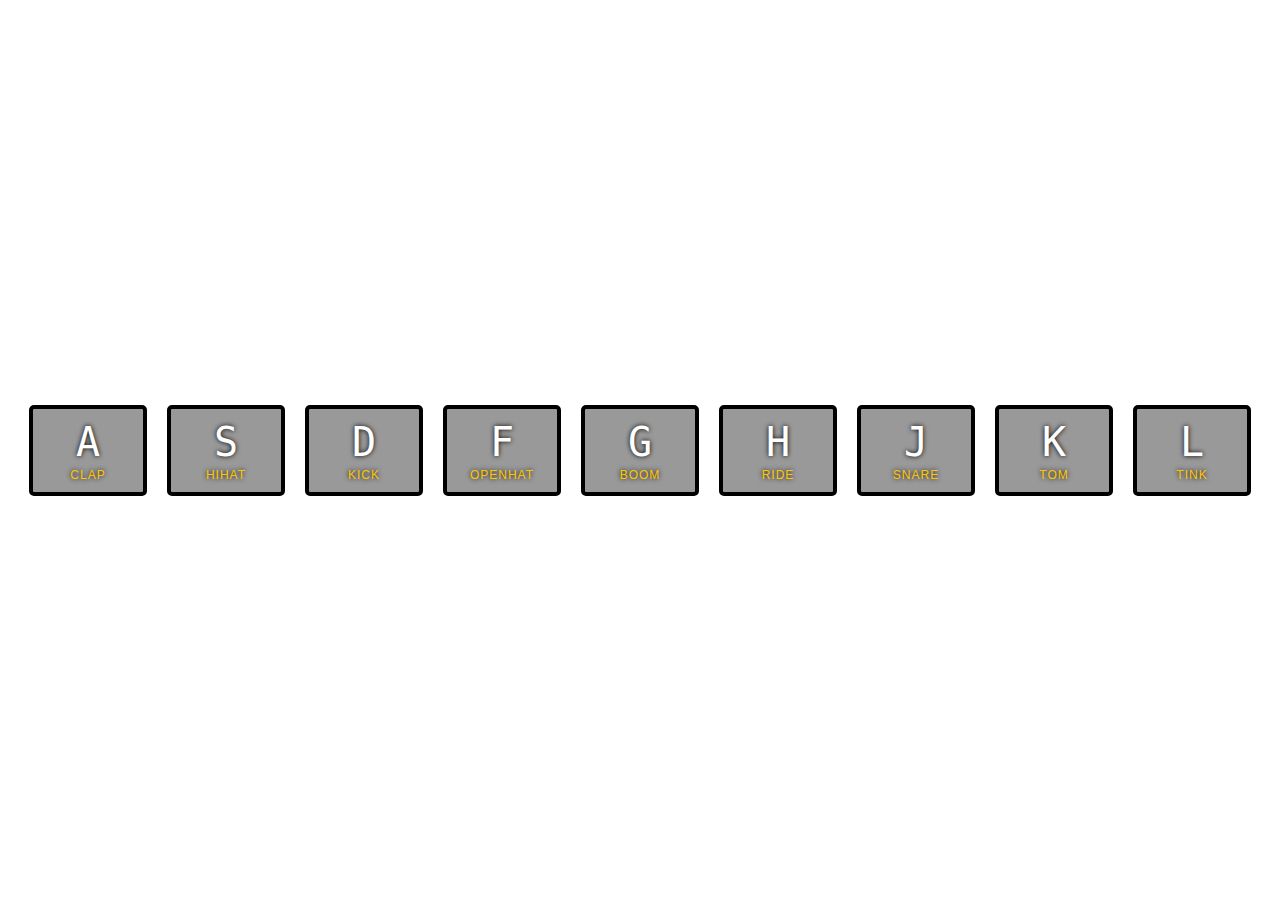
<file: 01 - JavaScript Drum Kit/mine/index.html>
<!DOCTYPE html>
<html lang="en">

<head>
    <meta charset="UTF-8">
    <title>JS Drum Kit</title>
    <link rel="stylesheet" href="style.css">
</head>

<body>
    <div class="keys">
        <div data-key="65" class="key">
            <kbd>A</kbd>
            <span class="sound">clap</span>
        </div>
        <div data-key="83" class="key">
            <kbd>S</kbd>
            <span class="sound">hihat</span>
        </div>
        <div data-key="68" class="key">
            <kbd>D</kbd>
            <span class="sound">kick</span>
        </div>
        <div data-key="70" class="key">
            <kbd>F</kbd>
            <span class="sound">openhat</span>
        </div>
        <div data-key="71" class="key">
            <kbd>G</kbd>
            <span class="sound">boom</span>
        </div>
        <div data-key="72" class="key">
            <kbd>H</kbd>
            <span class="sound">ride</span>
        </div>
        <div data-key="74" class="key">
            <kbd>J</kbd>
            <span class="sound">snare</span>
        </div>
        <div data-key="75" class="key">
            <kbd>K</kbd>
            <span class="sound">tom</span>
        </div>
        <div data-key="76" class="key">
            <kbd>L</kbd>
            <span class="sound">tink</span>
        </div>
    </div>

    <audio data-key="65" src="sounds/clap.wav"></audio>
    <audio data-key="83" src="sounds/hihat.wav"></audio>
    <audio data-key="68" src="sounds/kick.wav"></audio>
    <audio data-key="70" src="sounds/openhat.wav"></audio>
    <audio data-key="71" src="sounds/boom.wav"></audio>
    <audio data-key="72" src="sounds/ride.wav"></audio>
    <audio data-key="74" src="sounds/snare.wav"></audio>
    <audio data-key="75" src="sounds/tom.wav"></audio>
    <audio data-key="76" src="sounds/tink.wav"></audio>
    
    <script src="script.js"></script>
</body>

</html>
</file>
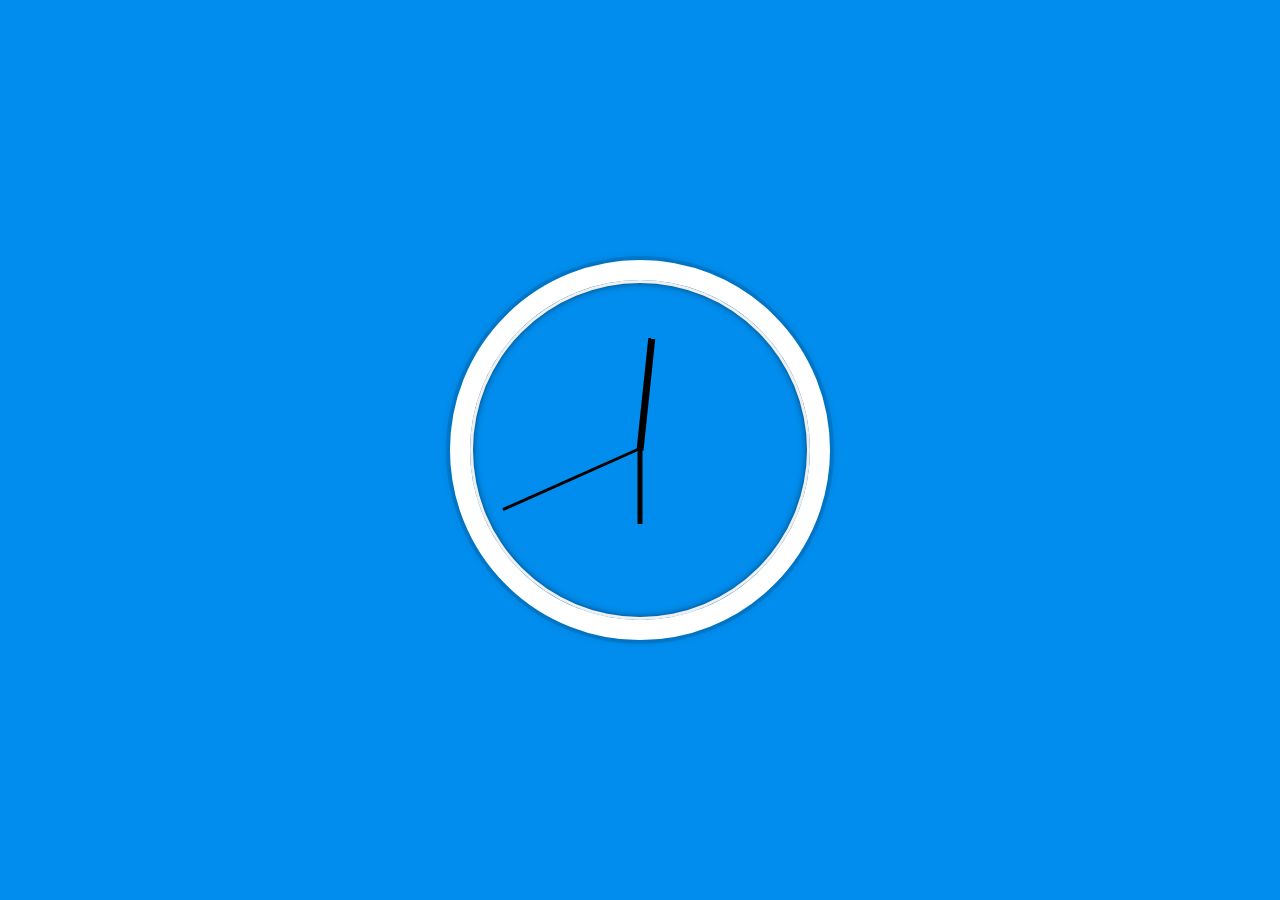
<file: 02 - JS and CSS Clock/mine/index.html>
<!DOCTYPE html>
<html lang="en">

<head>
    <meta charset="UTF-8">
    <title>JS + CSS Clock</title>
</head>

<body>


    <div class="clock">
        <div class="clock-face">
            <div class="hand hour-hand"></div>
            <div class="hand min-hand"></div>
            <div class="hand second-hand"></div>
        </div>
    </div>


    <style>
        html {
            background: #018DED url(http://unsplash.it/1500/1000?image=881&blur=50);
            background-size: cover;
            font-family: 'helvetica neue';
            text-align: center;
            font-size: 10px;
        }

        body {
            margin: 0;
            font-size: 2rem;
            display: flex;
            flex: 1;
            min-height: 100vh;
            align-items: center;
        }

        .clock {
            width: 30rem;
            height: 30rem;
            border: 20px solid white;
            border-radius: 50%;
            margin: 50px auto;
            position: relative;
            padding: 2rem;
            box-shadow: 0 0 0 4px rgba(0, 0, 0, 0.1),
            inset 0 0 0 3px #EFEFEF,
            inset 0 0 10px black,
            0 0 10px rgba(0, 0, 0, 0.2);
        }

        .clock-face {
            position: relative;
            width: 100%;
            height: 100%;
            transform: translateY(-3px);
            /* account for the height of the clock hands */
        }

        .hand {
            width: 50%;
            height: 3px;
            background: black;
            position: absolute;
            top: 50%;
            transform: rotate(90deg);
            transform-origin: right;
            transition: all .5s;
            transition-timing-function: cubic-bezier(0, 2.4, 1, 1);
        }

        .hand.hour-hand {
            background: linear-gradient(to left, black 50%, transparent 50%);
            height:5px;
        }
        
        .hand.min-hand {
            background: linear-gradient(to left, black 75%, transparent 75%);
            height:7px;
        }

        .removeTransition {
            transition: all 0s;
        }

    </style>

    <script>
        var hourHand = document.querySelector('.hour-hand'),
            minuteHand = document.querySelector('.min-hand'),
            secondHand = document.querySelector('.second-hand');

        function setClock() {
            var now = new Date(),
                second = now.getSeconds(),
                minute = now.getMinutes(),
                hour = now.getHours();
            var secondDeg = ((360 * second / 60)) + 90,
                minuteDeg = ((360 * minute / 60)) + 90,
                hourDeg = ((360 * hour / 12)) + 90;

            if (second == 0) {
                secondHand.classList.add("removeTransition");
            } else {
                secondHand.classList.remove("removeTransition");
            }
            secondHand.style.transform = `rotate(${secondDeg}deg)`;
            minuteHand.style.transform = `rotate(${minuteDeg}deg)`;
            hourHand.style.transform = `rotate(${hourDeg}deg)`;
        }

        setInterval(setClock, 1000);
        setClock();

    </script>
</body>

</html>
</file>
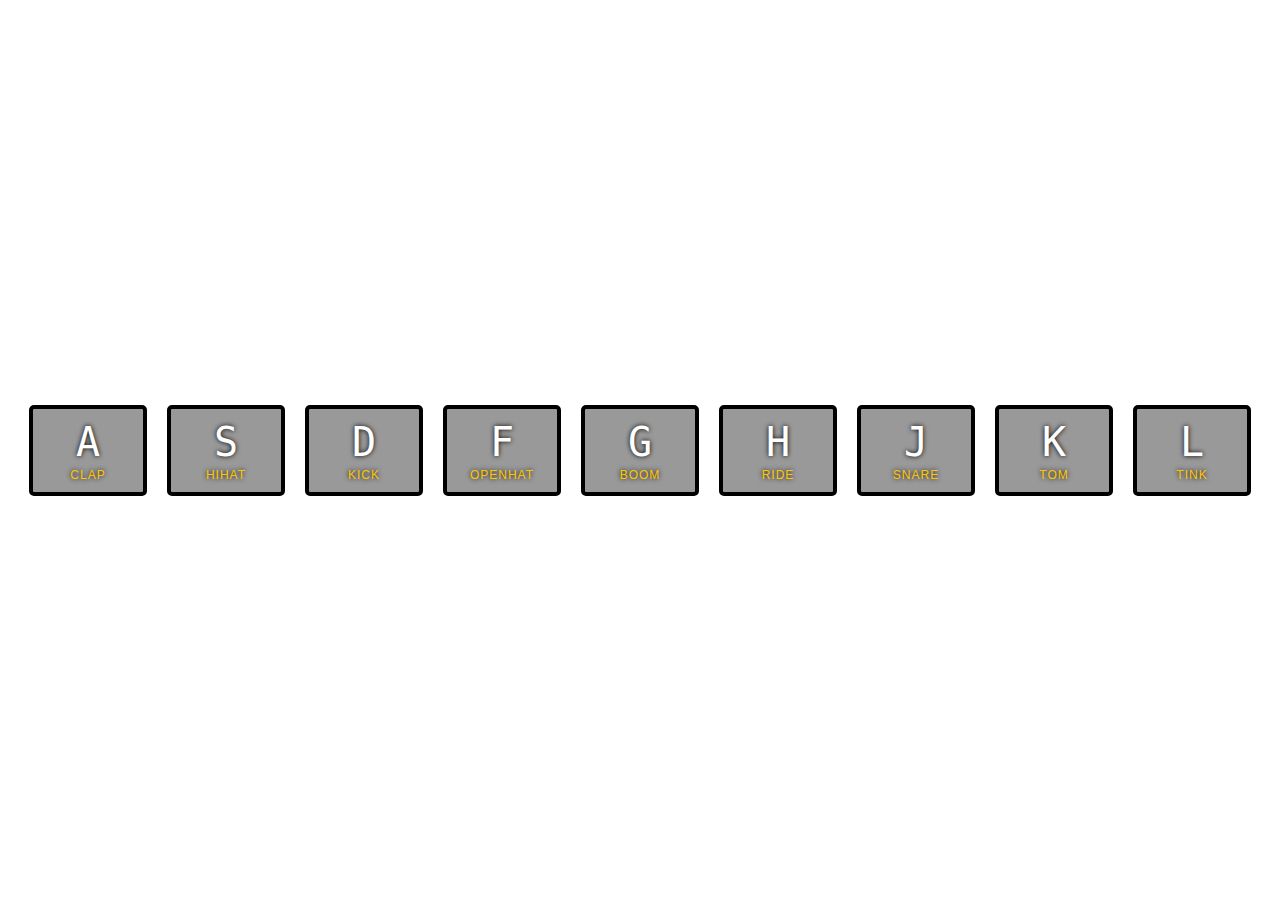
<file: 01 - JavaScript Drum Kit/origin/index-FINISHED.html>
<!DOCTYPE html>
<html lang="en">
<head>
  <meta charset="UTF-8">
  <title>JS Drum Kit</title>
  <link rel="stylesheet" href="style.css">
</head>
<body>


  <div class="keys">
    <div data-key="65" class="key">
      <kbd>A</kbd>
      <span class="sound">clap</span>
    </div>
    <div data-key="83" class="key">
      <kbd>S</kbd>
      <span class="sound">hihat</span>
    </div>
    <div data-key="68" class="key">
      <kbd>D</kbd>
      <span class="sound">kick</span>
    </div>
    <div data-key="70" class="key">
      <kbd>F</kbd>
      <span class="sound">openhat</span>
    </div>
    <div data-key="71" class="key">
      <kbd>G</kbd>
      <span class="sound">boom</span>
    </div>
    <div data-key="72" class="key">
      <kbd>H</kbd>
      <span class="sound">ride</span>
    </div>
    <div data-key="74" class="key">
      <kbd>J</kbd>
      <span class="sound">snare</span>
    </div>
    <div data-key="75" class="key">
      <kbd>K</kbd>
      <span class="sound">tom</span>
    </div>
    <div data-key="76" class="key">
      <kbd>L</kbd>
      <span class="sound">tink</span>
    </div>
  </div>

  <audio data-key="65" src="sounds/clap.wav"></audio>
  <audio data-key="83" src="sounds/hihat.wav"></audio>
  <audio data-key="68" src="sounds/kick.wav"></audio>
  <audio data-key="70" src="sounds/openhat.wav"></audio>
  <audio data-key="71" src="sounds/boom.wav"></audio>
  <audio data-key="72" src="sounds/ride.wav"></audio>
  <audio data-key="74" src="sounds/snare.wav"></audio>
  <audio data-key="75" src="sounds/tom.wav"></audio>
  <audio data-key="76" src="sounds/tink.wav"></audio>

<script>
  function removeTransition(e) {
    if (e.propertyName !== 'transform') return;
    e.target.classList.remove('playing');
  }

  function playSound(e) {
    const audio = document.querySelector(`audio[data-key="${e.keyCode}"]`);
    const key = document.querySelector(`div[data-key="${e.keyCode}"]`);
    if (!audio) return;

    key.classList.add('playing');
    audio.currentTime = 0;
    audio.play();
  }

  const keys = Array.from(document.querySelectorAll('.key'));
  keys.forEach(key => key.addEventListener('transitionend', removeTransition));
  window.addEventListener('keydown', playSound);
</script>


</body>
</html>
</file>
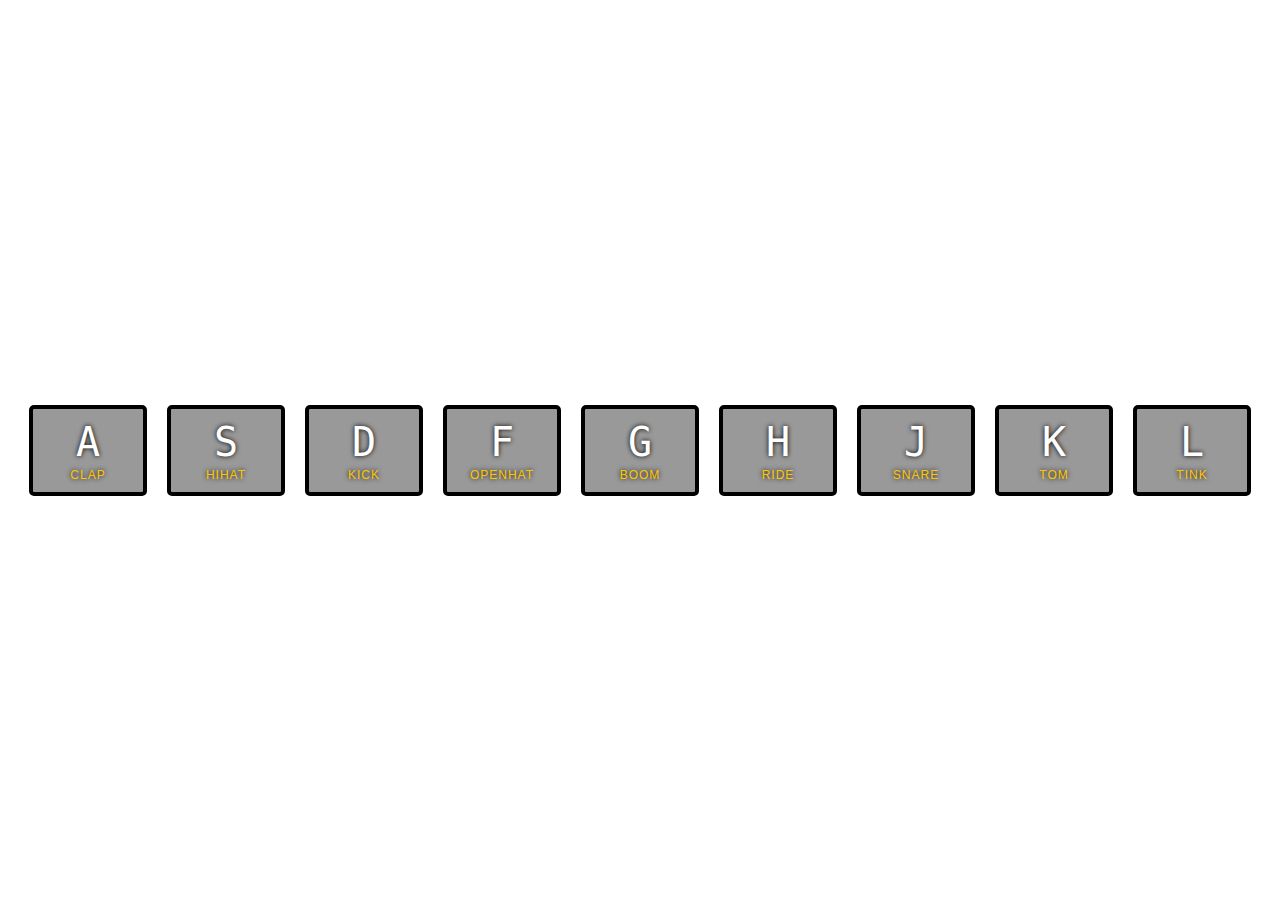
<file: 01 - JavaScript Drum Kit/origin/index-START.html>
<!DOCTYPE html>
<html lang="en">
<head>
  <meta charset="UTF-8">
  <title>JS Drum Kit</title>
  <link rel="stylesheet" href="style.css">
</head>
<body>


  <div class="keys">
    <div data-key="65" class="key">
      <kbd>A</kbd>
      <span class="sound">clap</span>
    </div>
    <div data-key="83" class="key">
      <kbd>S</kbd>
      <span class="sound">hihat</span>
    </div>
    <div data-key="68" class="key">
      <kbd>D</kbd>
      <span class="sound">kick</span>
    </div>
    <div data-key="70" class="key">
      <kbd>F</kbd>
      <span class="sound">openhat</span>
    </div>
    <div data-key="71" class="key">
      <kbd>G</kbd>
      <span class="sound">boom</span>
    </div>
    <div data-key="72" class="key">
      <kbd>H</kbd>
      <span class="sound">ride</span>
    </div>
    <div data-key="74" class="key">
      <kbd>J</kbd>
      <span class="sound">snare</span>
    </div>
    <div data-key="75" class="key">
      <kbd>K</kbd>
      <span class="sound">tom</span>
    </div>
    <div data-key="76" class="key">
      <kbd>L</kbd>
      <span class="sound">tink</span>
    </div>
  </div>

  <audio data-key="65" src="sounds/clap.wav"></audio>
  <audio data-key="83" src="sounds/hihat.wav"></audio>
  <audio data-key="68" src="sounds/kick.wav"></audio>
  <audio data-key="70" src="sounds/openhat.wav"></audio>
  <audio data-key="71" src="sounds/boom.wav"></audio>
  <audio data-key="72" src="sounds/ride.wav"></audio>
  <audio data-key="74" src="sounds/snare.wav"></audio>
  <audio data-key="75" src="sounds/tom.wav"></audio>
  <audio data-key="76" src="sounds/tink.wav"></audio>

<script>

</script>


</body>
</html>
</file>
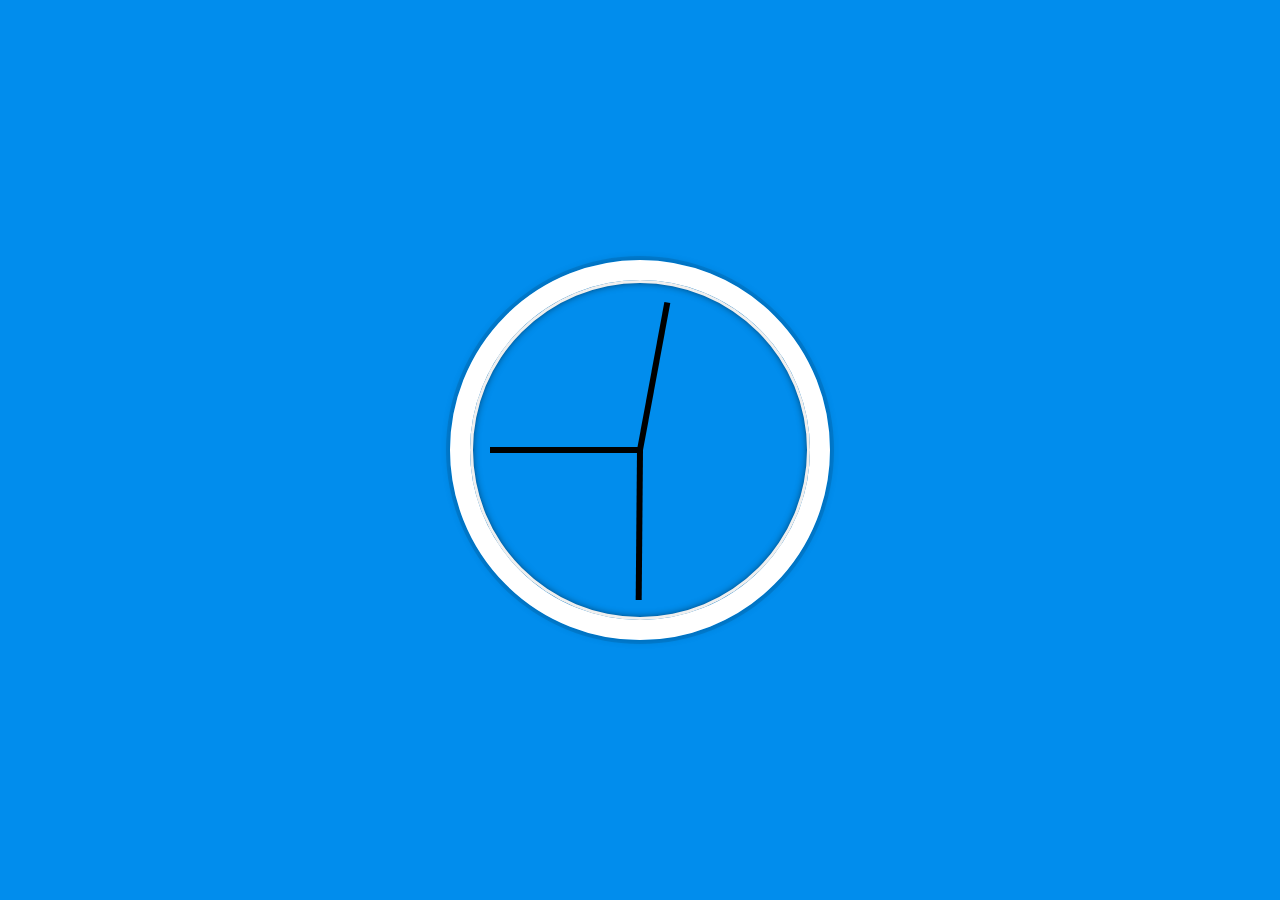
<file: 02 - JS and CSS Clock/mine/index-FINISHED.html>
<!DOCTYPE html>
<html lang="en">
<head>
  <meta charset="UTF-8">
  <title>JS + CSS Clock</title>
</head>
<body>


    <div class="clock">
      <div class="clock-face">
        <div class="hand hour-hand"></div>
        <div class="hand min-hand"></div>
        <div class="hand second-hand"></div>
      </div>
    </div>


  <style>
    html {
      background:#018DED url(http://unsplash.it/1500/1000?image=881&blur=50);
      background-size:cover;
      font-family:'helvetica neue';
      text-align: center;
      font-size: 10px;
    }

    body {
      margin: 0;
      font-size: 2rem;
      display:flex;
      flex:1;
      min-height: 100vh;
      align-items: center;
    }

    .clock {
      width: 30rem;
      height: 30rem;
      border:20px solid white;
      border-radius:50%;
      margin:50px auto;
      position: relative;
      padding:2rem;
      box-shadow:
        0 0 0 4px rgba(0,0,0,0.1),
        inset 0 0 0 3px #EFEFEF,
        inset 0 0 10px black,
        0 0 10px rgba(0,0,0,0.2);
    }

    .clock-face {
      position: relative;
      width: 100%;
      height: 100%;
      transform: translateY(-3px); /* account for the height of the clock hands */
    }

    .hand {
      width:50%;
      height:6px;
      background:black;
      position: absolute;
      top:50%;
      transform-origin: 100%;
      transform: rotate(90deg);
      transition: all 0.05s;
      transition-timing-function: cubic-bezier(0.1, 2.7, 0.58, 1);
    }
</style>

<script>
  const secondHand = document.querySelector('.second-hand');
  const minsHand = document.querySelector('.min-hand');
  const hourHand = document.querySelector('.hour-hand');

  function setDate() {
    const now = new Date();

    const seconds = now.getSeconds();
    const secondsDegrees = ((seconds / 60) * 360) + 90;
    secondHand.style.transform = `rotate(${secondsDegrees}deg)`;

    const mins = now.getMinutes();
    const minsDegrees = ((mins / 60) * 360) + ((seconds/60)*6) + 90;
    minsHand.style.transform = `rotate(${minsDegrees}deg)`;

    const hour = now.getHours();
    const hourDegrees = ((hour / 12) * 360) + ((mins/60)*30) + 90;
    hourHand.style.transform = `rotate(${hourDegrees}deg)`;
  }

  setInterval(setDate, 1000);

  setDate();

</script>
</body>
</html>
</file>
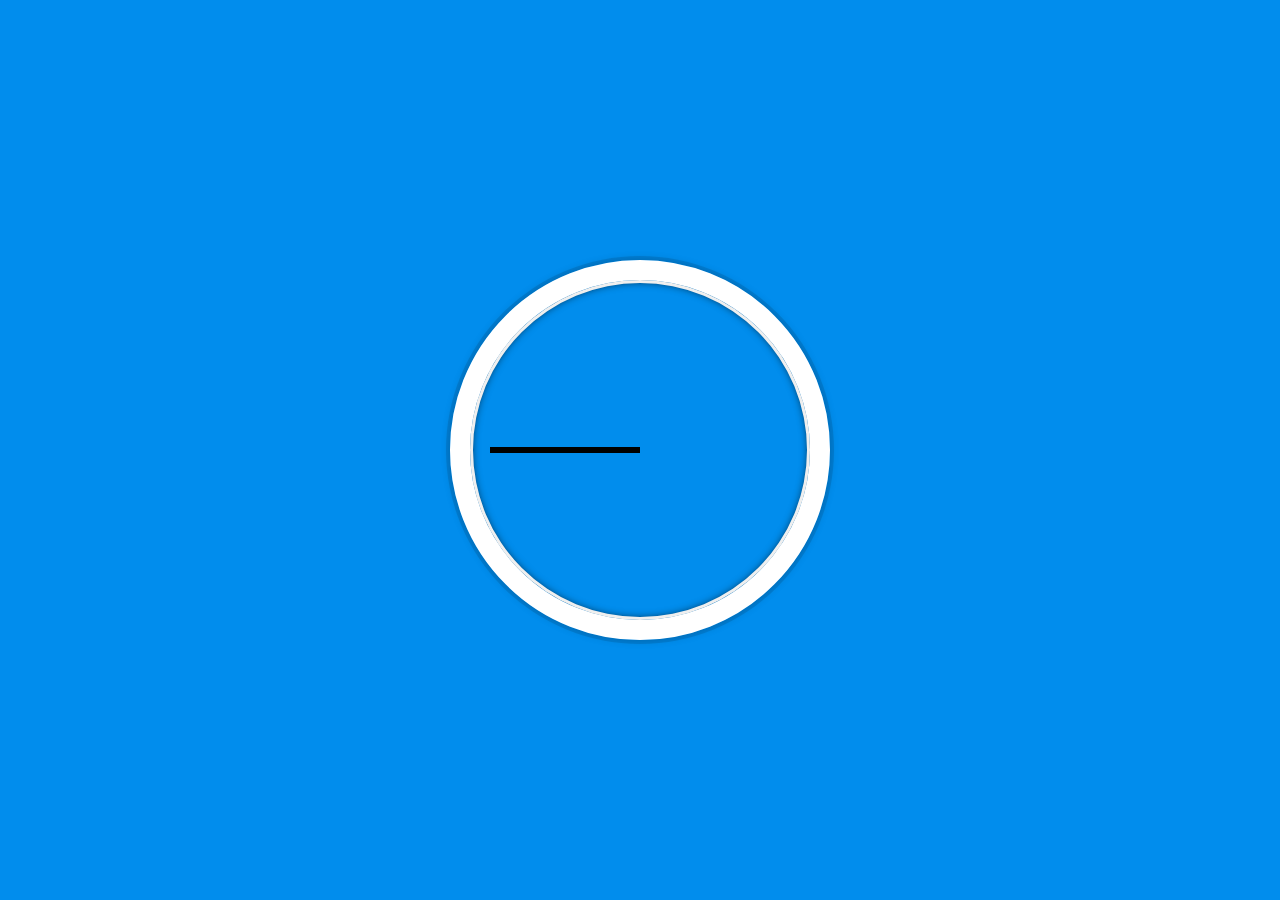
<file: 02 - JS and CSS Clock/origin/index-START.html>
<!DOCTYPE html>
<html lang="en">
<head>
  <meta charset="UTF-8">
  <title>JS + CSS Clock</title>
</head>
<body>


    <div class="clock">
      <div class="clock-face">
        <div class="hand hour-hand"></div>
        <div class="hand min-hand"></div>
        <div class="hand second-hand"></div>
      </div>
    </div>


  <style>
    html {
      background:#018DED url(http://unsplash.it/1500/1000?image=881&blur=50);
      background-size:cover;
      font-family:'helvetica neue';
      text-align: center;
      font-size: 10px;
    }

    body {
      margin: 0;
      font-size: 2rem;
      display:flex;
      flex:1;
      min-height: 100vh;
      align-items: center;
    }

    .clock {
      width: 30rem;
      height: 30rem;
      border:20px solid white;
      border-radius:50%;
      margin:50px auto;
      position: relative;
      padding:2rem;
      box-shadow:
        0 0 0 4px rgba(0,0,0,0.1),
        inset 0 0 0 3px #EFEFEF,
        inset 0 0 10px black,
        0 0 10px rgba(0,0,0,0.2);
    }

    .clock-face {
      position: relative;
      width: 100%;
      height: 100%;
      transform: translateY(-3px); /* account for the height of the clock hands */
    }

    .hand {
      width:50%;
      height:6px;
      background:black;
      position: absolute;
      top:50%;
    }

  </style>

  <script>


  </script>
</body>
</html>
</file>
<file: 01 - JavaScript Drum Kit/mine/style.css>
html {
  font-size: 10px;
  background: url(http://i.imgur.com/b9r5sEL.jpg) bottom center;
  background-size: cover;
}
body,html {
  margin: 0;
  padding: 0;
  font-family: sans-serif;
}

.keys {
  display: flex;
  flex: 1;
  min-height: 100vh;
  align-items: center;
  justify-content: center;
}

.key {
  border: .4rem solid black;
  border-radius: .5rem;
  margin: 1rem;
  font-size: 1.5rem;
  padding: 1rem .5rem;
  transition: all .07s ease;
  width: 10rem;
  text-align: center;
  color: white;
  background: rgba(0,0,0,0.4);
  text-shadow: 0 0 .5rem black;
}

.playing {
  transform: scale(1.1);
  border-color: #ffc600;
  box-shadow: 0 0 1rem #ffc600;
}

kbd {
  display: block;
  font-size: 4rem;
}

.kbd {
  display: block;
  font-size: 4rem;
}

.sound {
  font-size: 1.2rem;
  text-transform: uppercase;
  letter-spacing: .1rem;
  color: #ffc600;
}
</file>
<file: 01 - JavaScript Drum Kit/origin/style.css>
html {
  font-size: 10px;
  background: url(http://i.imgur.com/b9r5sEL.jpg) bottom center;
  background-size: cover;
}
body,html {
  margin: 0;
  padding: 0;
  font-family: sans-serif;
}

.keys {
  display: flex;
  flex: 1;
  min-height: 100vh;
  align-items: center;
  justify-content: center;
}

.key {
  border: .4rem solid black;
  border-radius: .5rem;
  margin: 1rem;
  font-size: 1.5rem;
  padding: 1rem .5rem;
  transition: all .07s ease;
  width: 10rem;
  text-align: center;
  color: white;
  background: rgba(0,0,0,0.4);
  text-shadow: 0 0 .5rem black;
}

.playing {
  transform: scale(1.1);
  border-color: #ffc600;
  box-shadow: 0 0 1rem #ffc600;
}

kbd {
  display: block;
  font-size: 4rem;
}

.sound {
  font-size: 1.2rem;
  text-transform: uppercase;
  letter-spacing: .1rem;
  color: #ffc600;
}
</file>
